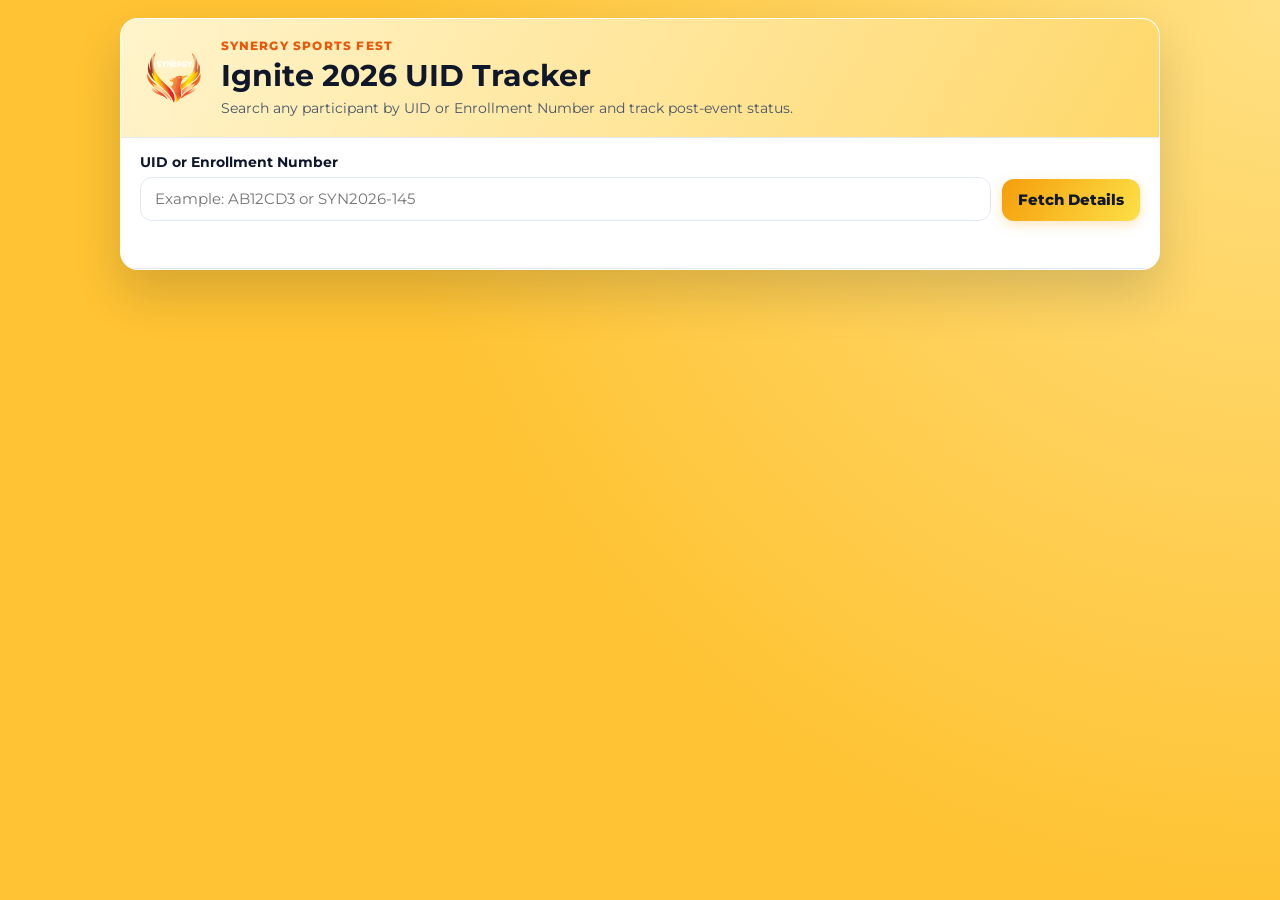
<file: IGNITE'26-UID-FETCHER/index.html>
<!DOCTYPE html>
<html lang="en">
<head>
    <meta charset="UTF-8">
    <meta name="viewport" content="width=device-width, initial-scale=1.0">
    <title>Ignite 2026 UID Tracker | Synergy</title>
    <link rel="preconnect" href="https://fonts.googleapis.com">
    <link rel="preconnect" href="https://fonts.gstatic.com" crossorigin>
    <link href="https://fonts.googleapis.com/css2?family=Montserrat:wght@400;500;600;700;800&display=swap" rel="stylesheet">
    <link rel="stylesheet" href="tracker.css">
</head>
<body>
    <main class="tracker-page">
        <section class="tracker-shell" aria-label="Ignite 2026 UID tracker">
            <header class="tracker-header">
                <div class="brand-wrap">
                    <img src="FooterLogo.png" data-fallback="../img/FooterLogo.png" onerror="if(this.dataset.fallback){this.src=this.dataset.fallback;this.removeAttribute('data-fallback');}" alt="Synergy Logo" class="brand-logo" loading="lazy">
                    <div>
                        <p class="brand-tag">SYNERGY SPORTS FEST</p>
                        <h1>Ignite 2026 UID Tracker</h1>
                        <p class="brand-sub">Search any participant by UID or Enrollment Number and track post-event status.</p>
                    </div>
                </div>
            </header>

            <section class="search-card" aria-label="Search participant">
                <form id="searchForm" class="search-form" novalidate>
                    <div class="field grow">
                        <label for="uidInput">UID or Enrollment Number</label>
                        <input id="uidInput" name="uid" type="text" placeholder="Example: AB12CD3 or SYN2026-145" autocomplete="off" required>
                    </div>
                    <button type="submit" id="searchBtn" class="btn-primary">Fetch Details</button>
                </form>
                <p id="searchMessage" class="search-message" role="status" aria-live="polite"></p>
            </section>

            <section id="resultCard" class="result-card" hidden>
                <div class="result-top">
                    <h2>Participant Details</h2>
                    <span id="uidBadge" class="uid-badge"></span>
                </div>

                <div class="details-grid" id="detailsGrid"></div>

                <div class="sports-panel">
                    <p class="panel-title">Registered Sports</p>
                    <div id="sportsList" class="sports-list"></div>
                </div>

                <section id="winnerPanel" class="winner-panel" aria-label="Winner details" hidden>
                    <p class="panel-title">Winner Details</p>
                    <div id="winnerGrid" class="details-grid"></div>
                </section>

                <section class="status-panel" aria-label="Post-event status tracker">
                    <div class="status-head">
                        <h3>Post-Event Status</h3>
                        <p>Update these 4 flags as the participant completes each process.</p>
                    </div>
                    <div class="status-grid">
                        <label class="status-item" for="undertaking">
                            <input id="undertaking" type="checkbox">
                            <span>Undertaking</span>
                        </label>
                        <label class="status-item" for="certificateIssued">
                            <input id="certificateIssued" type="checkbox">
                            <span>Certificate Issued</span>
                        </label>
                        <label class="status-item" for="attendance">
                            <input id="attendance" type="checkbox">
                            <span>Attendance</span>
                        </label>
                        <label class="status-item" for="prizeMoneySent">
                            <input id="prizeMoneySent" type="checkbox">
                            <span>Prize Money Sent</span>
                        </label>
                    </div>
                    <div class="status-actions">
                        <button id="saveStatusBtn" type="button" class="btn-dark">Save Status</button>
                        <p id="saveMessage" class="save-message" role="status" aria-live="polite"></p>
                    </div>
                </section>
            </section>
        </section>
    </main>

    <script src="tracker.js"></script>
</body>
</html>
</file>
<file: IGNITE'26-UID-FETCHER/tracker.css>
:root {
    --bg-1: #ffc333;
    --bg-2: #ffe083;
    --bg-3: #fff4cc;
    --card: #ffffff;
    --ink: #0f172a;
    --muted: #475569;
    --line: #e2e8f0;
    --brand: #ffcc00;
    --brand-dark: #f59e0b;
    --success: #15803d;
    --danger: #b91c1c;
    --radius-lg: 18px;
    --radius-md: 12px;
}

* {
    box-sizing: border-box;
}

body {
    margin: 0;
    min-height: 100vh;
    font-family: "Montserrat", sans-serif;
    color: var(--ink);
    background: radial-gradient(circle at top right, var(--bg-2), var(--bg-1) 58%);
}

.tracker-page {
    padding: 1.1rem;
}

.tracker-shell {
    width: min(1040px, 100%);
    margin: 0 auto;
    background: var(--card);
    border: 1px solid rgba(255, 255, 255, 0.85);
    border-radius: var(--radius-lg);
    box-shadow: 0 24px 48px rgba(15, 23, 42, 0.16);
    overflow: hidden;
}

.tracker-header {
    background: linear-gradient(120deg, var(--bg-3), #ffd86b);
    border-bottom: 1px solid var(--line);
    padding: 1.25rem 1.2rem;
}

.brand-wrap {
    display: flex;
    gap: 0.9rem;
    align-items: center;
}

.brand-logo {
    width: 66px;
    height: 66px;
    object-fit: contain;
    flex-shrink: 0;
}

.brand-tag {
    margin: 0;
    color: #ea580c;
    font-size: 0.74rem;
    letter-spacing: 0.1em;
    font-weight: 800;
}

h1 {
    margin: 0.28rem 0 0.35rem;
    font-size: clamp(1.24rem, 2.5vw, 1.85rem);
}

.brand-sub {
    margin: 0;
    color: var(--muted);
    font-size: 0.9rem;
}

.search-card {
    padding: 1.05rem 1.2rem 1.15rem;
    border-bottom: 1px solid var(--line);
}

.search-form {
    display: flex;
    gap: 0.7rem;
    align-items: flex-end;
}

.field {
    display: flex;
    flex-direction: column;
    gap: 0.38rem;
}

.field.grow {
    flex: 1;
}

label {
    font-size: 0.87rem;
    font-weight: 700;
}

input[type="text"] {
    width: 100%;
    border: 1px solid var(--line);
    border-radius: var(--radius-md);
    padding: 0.72rem 0.84rem;
    font-size: 0.95rem;
    font-family: inherit;
    color: var(--ink);
}

input[type="text"]:focus {
    outline: none;
    border-color: #0ea5e9;
    box-shadow: 0 0 0 3px rgba(14, 165, 233, 0.2);
}

.btn-primary,
.btn-dark {
    border: 0;
    border-radius: var(--radius-md);
    padding: 0.73rem 1rem;
    font-family: inherit;
    font-size: 0.93rem;
    font-weight: 800;
    cursor: pointer;
    transition: transform 0.15s ease, box-shadow 0.15s ease, opacity 0.15s ease;
}

.btn-primary {
    background: linear-gradient(120deg, #f59e0b, #fde047);
    color: #111827;
    box-shadow: 0 4px 12px rgba(245, 158, 11, 0.25);
}

.btn-dark {
    background: #0f172a;
    color: #ffffff;
}

.btn-primary:hover,
.btn-dark:hover {
    transform: translateY(-1px);
}

.btn-primary:disabled,
.btn-dark:disabled {
    opacity: 0.7;
    cursor: not-allowed;
    transform: none;
}

.search-message,
.save-message {
    margin: 0.65rem 0 0;
    min-height: 1.15rem;
    font-size: 0.84rem;
    font-weight: 700;
}

.search-message.error,
.save-message.error {
    color: var(--danger);
}

.search-message.success,
.save-message.success {
    color: var(--success);
}

.result-card {
    padding: 1rem 1.2rem 1.25rem;
}

.result-top {
    display: flex;
    justify-content: space-between;
    gap: 0.65rem;
    align-items: center;
    flex-wrap: wrap;
}

.result-top h2 {
    margin: 0;
    font-size: 1.1rem;
}

.uid-badge {
    background: #fef3c7;
    border: 1px solid #fbbf24;
    color: #92400e;
    border-radius: 999px;
    padding: 0.35rem 0.72rem;
    font-weight: 800;
    letter-spacing: 0.05em;
    font-size: 0.84rem;
}

.details-grid {
    margin-top: 0.85rem;
    display: grid;
    grid-template-columns: repeat(3, minmax(0, 1fr));
    gap: 0.65rem;
}

.detail-card {
    border: 1px solid var(--line);
    border-radius: 10px;
    padding: 0.66rem;
    background: #f8fafc;
}

.detail-label {
    font-size: 0.7rem;
    color: var(--muted);
    text-transform: uppercase;
    letter-spacing: 0.06em;
    margin-bottom: 0.24rem;
    font-weight: 700;
}

.detail-value {
    font-size: 0.9rem;
    font-weight: 700;
    word-break: break-word;
}

.sports-panel,
.status-panel {
    margin-top: 0.9rem;
    border: 1px solid var(--line);
    border-radius: var(--radius-md);
    padding: 0.82rem;
}

.panel-title {
    margin: 0 0 0.58rem;
    font-size: 0.88rem;
    text-transform: uppercase;
    letter-spacing: 0.06em;
    color: var(--muted);
    font-weight: 700;
}

.sports-list {
    display: flex;
    flex-wrap: wrap;
    gap: 0.45rem;
}

.sport-chip {
    border: 1px solid #fcd34d;
    border-radius: 999px;
    background: #fff7d6;
    color: #92400e;
    padding: 0.32rem 0.6rem;
    font-weight: 700;
    font-size: 0.8rem;
}

.status-panel {
    background: linear-gradient(120deg, #fff9e8, #fff5cb);
    border-color: #fcd34d;
}

.status-head h3 {
    margin: 0;
    font-size: 1.03rem;
}

.status-head p {
    margin: 0.22rem 0 0.75rem;
    font-size: 0.84rem;
    color: #4b5563;
}

.status-grid {
    display: grid;
    grid-template-columns: repeat(2, minmax(0, 1fr));
    gap: 0.58rem;
}

.status-item {
    display: flex;
    align-items: center;
    gap: 0.52rem;
    background: #ffffff;
    border: 1px solid #fde68a;
    border-radius: 10px;
    padding: 0.58rem 0.65rem;
    font-size: 0.89rem;
    font-weight: 700;
    color: #854d0e;
    cursor: pointer;
}

.status-item input {
    width: 18px;
    height: 18px;
    accent-color: #16a34a;
}

.status-item.done {
    border-color: #86efac;
    background: #f0fdf4;
    color: #166534;
}

.status-actions {
    margin-top: 0.8rem;
    display: flex;
    gap: 0.62rem;
    align-items: center;
    flex-wrap: wrap;
}

@media (max-width: 900px) {
    .details-grid {
        grid-template-columns: repeat(2, minmax(0, 1fr));
    }
}

@media (max-width: 640px) {
    .tracker-page {
        padding: 0.7rem;
    }

    .search-form {
        flex-direction: column;
        align-items: stretch;
    }

    .details-grid,
    .status-grid {
        grid-template-columns: 1fr;
    }

    .brand-wrap {
        align-items: flex-start;
    }

    .brand-logo {
        width: 52px;
        height: 52px;
    }
}
</file>
